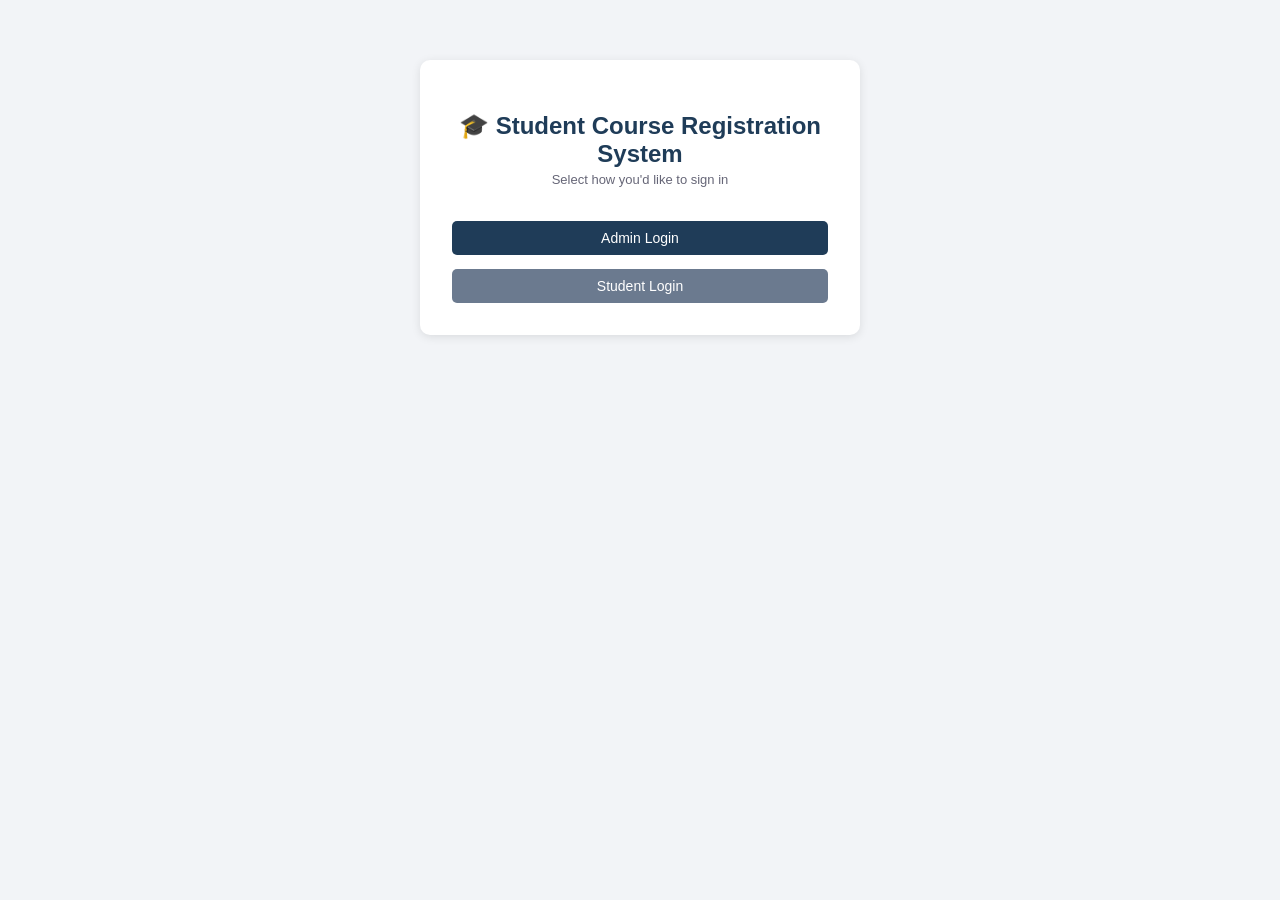
<file: scrs-web/index.html>
<!DOCTYPE html>
<html lang="en">
<head>
<meta charset="UTF-8">
<meta name="viewport" content="width=device-width, initial-scale=1">
<title>Student Course Registration System</title>
<link rel="stylesheet" href="assets/css/style.css">
</head>
<body>
<div class="auth-box" style="max-width:440px;">
    <h2>🎓 Student Course Registration System</h2>
    <p class="sub">Select how you'd like to sign in</p>
    <a class="btn btn-full" href="admin/login.html">Admin Login</a>
    <a class="btn btn-full secondary" href="student/login.html">Student Login</a>
</div>
<script src="assets/js/db.js"></script>
<script>seedIfEmpty();</script>
</body>
</html>
</file>
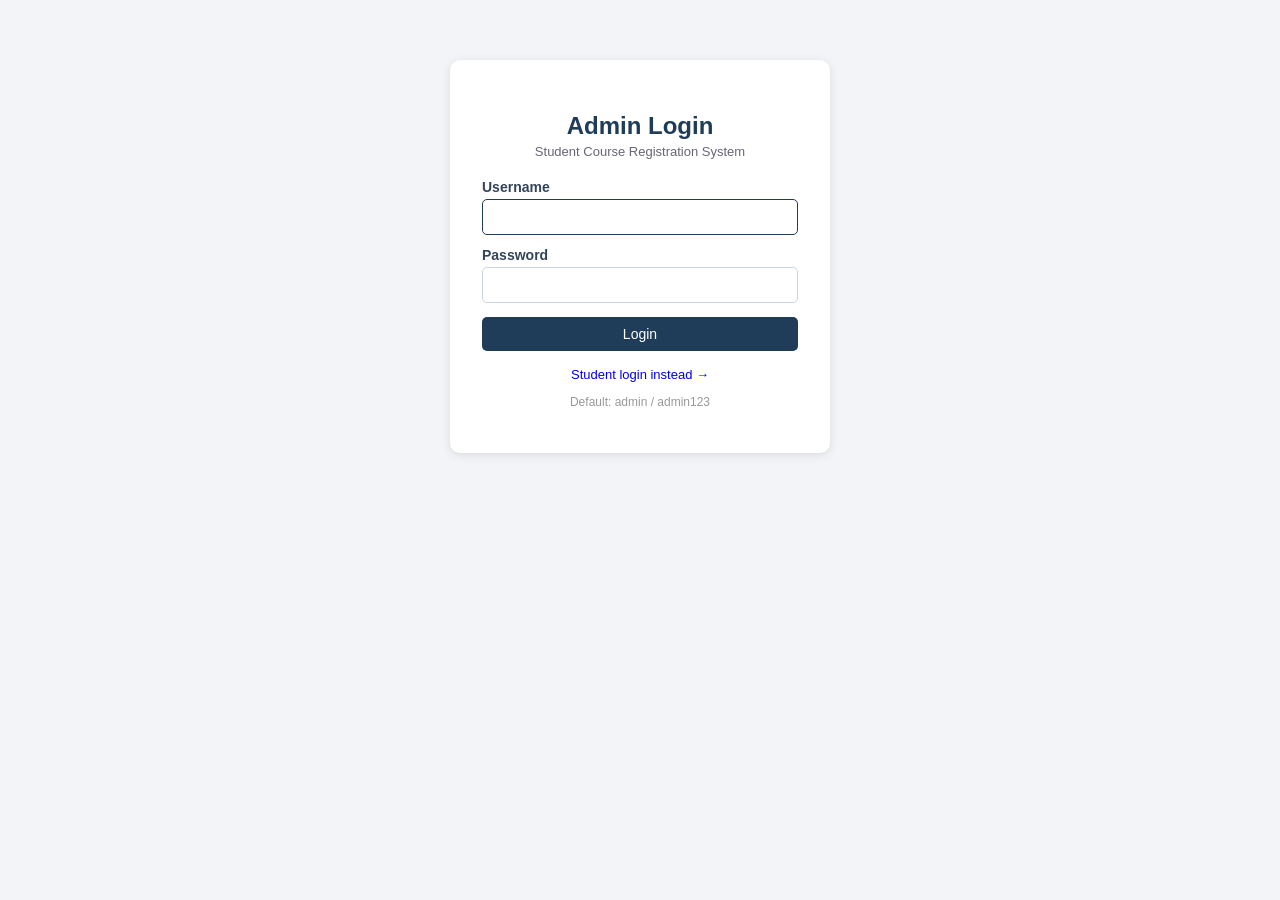
<file: scrs-web/admin/course-form.html>
<!DOCTYPE html>
<html lang="en">
<head>
<meta charset="UTF-8">
<meta name="viewport" content="width=device-width, initial-scale=1">
<title id="page-title">Add Course - Admin | SCRS</title>
<link rel="stylesheet" href="../assets/css/style.css">
</head>
<body>
<div class="navbar">
    <div class="brand">🎓 SCRS &mdash; Admin Panel</div>
    <div class="nav-links">
        <a href="dashboard.html">Dashboard</a>
        <a href="students.html">Students</a>
        <a href="courses.html">Courses</a>
        <a href="registrations.html">Registrations</a>
        <a href="#" id="logout-link">Logout</a>
    </div>
</div>
<div class="container">

<div class="card" style="max-width:480px;">
    <h2 id="form-heading">Add Course</h2>
    <div id="error-box"></div>

    <form id="course-form">
        <label>Course Code</label>
        <input type="text" id="code" required>

        <label>Course Name</label>
        <input type="text" id="name" required>

        <label>Course Credit</label>
        <input type="number" id="credit" min="1" required>

        <label>Course Mode</label>
        <select id="mode" required>
            <option value="A">A</option>
            <option value="B">B</option>
            <option value="C">C</option>
        </select>

        <button type="submit" class="btn" id="submit-btn">Save Course</button>
        <a href="courses.html" class="btn secondary">Cancel</a>
    </form>
</div>

</div>

<script src="../assets/js/db.js"></script>
<script src="../assets/js/auth.js"></script>
<script>
requireAdmin('../');

const params = new URLSearchParams(window.location.search);
const editId = params.get('id') ? Number(params.get('id')) : null;

if (editId) {
    document.getElementById('page-title').textContent = 'Edit Course - Admin | SCRS';
    document.getElementById('form-heading').textContent = 'Edit Course';
    document.getElementById('submit-btn').textContent = 'Update Course';

    const course = Store.findCourseById(editId);
    if (!course) {
        setFlash('error', 'Course not found.');
        window.location.href = 'courses.html';
    } else {
        document.getElementById('code').value = course.code;
        document.getElementById('name').value = course.name;
        document.getElementById('credit').value = course.credit;
        document.getElementById('mode').value = course.mode;
    }
}

document.getElementById('course-form').addEventListener('submit', (e) => {
    e.preventDefault();
    const errors = [];

    const code = document.getElementById('code').value.trim();
    const name = document.getElementById('name').value.trim();
    const credit = Number(document.getElementById('credit').value);
    const mode = document.getElementById('mode').value;

    if (!code) errors.push('Course code is required.');
    if (!name) errors.push('Course name is required.');
    if (!credit || credit <= 0) errors.push('Course credit must be greater than 0.');
    if (!['A', 'B', 'C'].includes(mode)) errors.push('Course mode must be A, B, or C.');

    const data = Store.get();
    const dupe = data.courses.find(c => c.code.toLowerCase() === code.toLowerCase() && c.id !== editId);
    if (dupe) errors.push('This course code already exists.');

    if (errors.length) {
        document.getElementById('error-box').innerHTML =
            errors.map(err => `<div class="alert alert-error">${esc(err)}</div>`).join('');
        return;
    }

    if (editId) {
        const course = data.courses.find(c => c.id === editId);
        course.code = code; course.name = name; course.credit = credit; course.mode = mode;
        Store.save(data);
        setFlash('success', 'Course updated successfully.');
    } else {
        data.courses.push({ id: nextId(data.courses), code, name, credit, mode });
        Store.save(data);
        setFlash('success', 'Course added successfully.');
    }

    window.location.href = 'courses.html';
});

document.getElementById('logout-link').addEventListener('click', (e) => {
    e.preventDefault();
    logout('login.html');
});
</script>
</body>
</html>
</file>
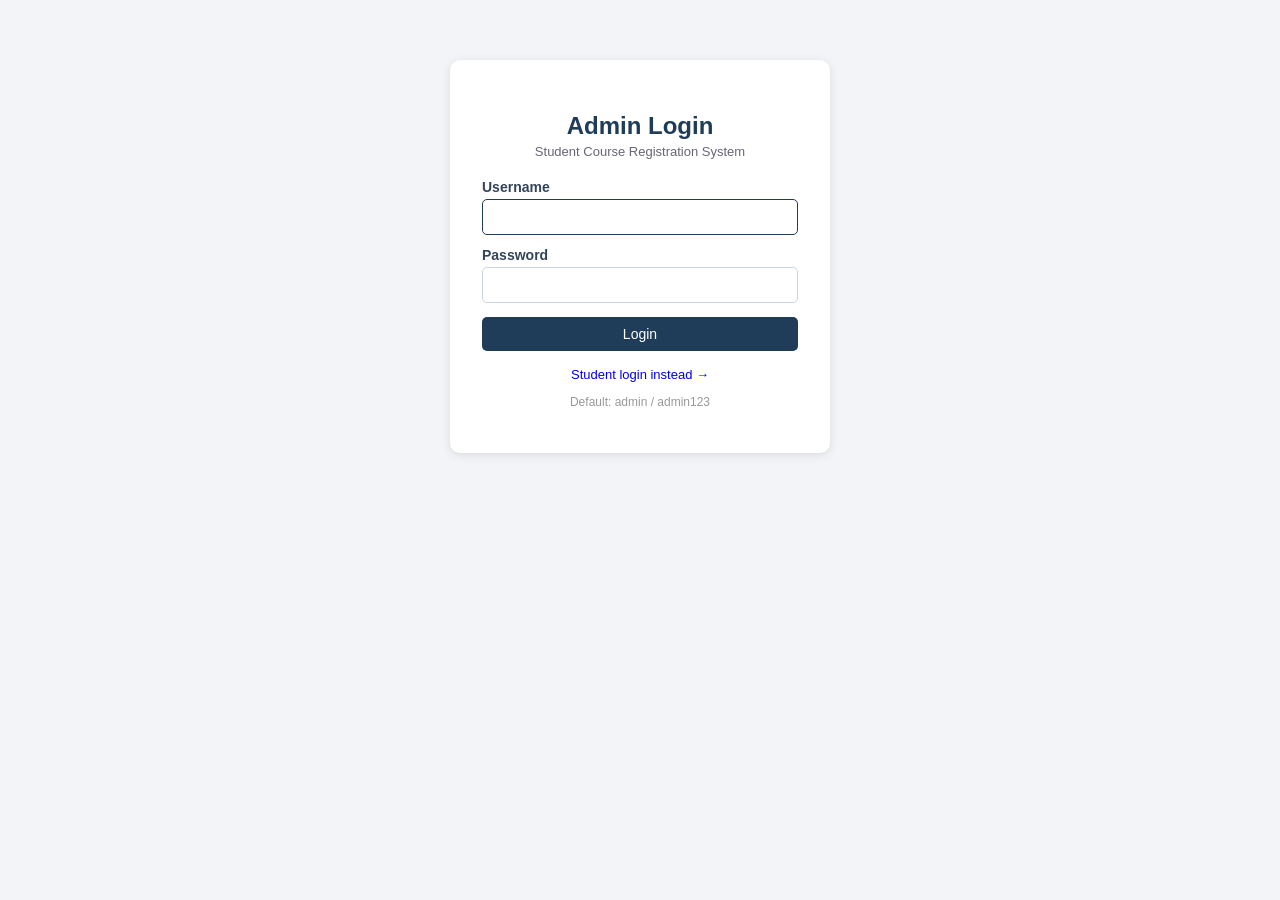
<file: scrs-web/admin/courses.html>
<!DOCTYPE html>
<html lang="en">
<head>
<meta charset="UTF-8">
<meta name="viewport" content="width=device-width, initial-scale=1">
<title>Manage Courses - Admin | SCRS</title>
<link rel="stylesheet" href="../assets/css/style.css">
</head>
<body>
<div class="navbar">
    <div class="brand">🎓 SCRS &mdash; Admin Panel</div>
    <div class="nav-links">
        <a href="dashboard.html">Dashboard</a>
        <a href="students.html">Students</a>
        <a href="courses.html">Courses</a>
        <a href="registrations.html">Registrations</a>
        <a href="#" id="logout-link">Logout</a>
    </div>
</div>
<div class="container" id="flash-container">

<div class="card">
    <h2>Courses (<span id="course-count">0</span>)</h2>
    <a href="course-form.html" class="btn">➕ Add Course</a>

    <table id="courses-table">
        <tr>
            <th>Course Code</th>
            <th>Course Name</th>
            <th>Credit</th>
            <th>Mode</th>
            <th>Actions</th>
        </tr>
    </table>
</div>

</div>

<script src="../assets/js/db.js"></script>
<script src="../assets/js/auth.js"></script>
<script>
requireAdmin('../');
renderFlash('flash-container');

function render() {
    const data = Store.get();
    document.getElementById('course-count').textContent = data.courses.length;
    const table = document.getElementById('courses-table');
    table.querySelectorAll('tr:not(:first-child)').forEach(r => r.remove());

    if (data.courses.length === 0) {
        const tr = document.createElement('tr');
        tr.innerHTML = '<td colspan="5">No courses found. Add your first course.</td>';
        table.appendChild(tr);
        return;
    }

    data.courses.slice().sort((a, b) => a.code.localeCompare(b.code)).forEach(c => {
        const tr = document.createElement('tr');
        tr.innerHTML = `
            <td>${esc(c.code)}</td>
            <td>${esc(c.name)}</td>
            <td>${c.credit}</td>
            <td><span class="badge">Mode ${esc(c.mode)}</span></td>
            <td>
                <a class="btn small secondary" href="course-form.html?id=${c.id}">Edit</a>
                <button class="btn small danger" data-id="${c.id}" data-name="${esc(c.name)}">Delete</button>
            </td>
        `;
        table.appendChild(tr);
    });

    table.querySelectorAll('button.danger').forEach(btn => {
        btn.addEventListener('click', () => {
            if (confirm(`Delete course "${btn.dataset.name}"? It will be removed from any student carts.`)) {
                deleteCourse(Number(btn.dataset.id));
            }
        });
    });
}

function deleteCourse(id) {
    const data = Store.get();
    data.courses = data.courses.filter(c => c.id !== id);
    data.cart = data.cart.filter(c => c.course_id !== id);
    Store.save(data);
    setFlash('success', 'Course deleted.');
    render();
    renderFlash('flash-container');
}

render();

document.getElementById('logout-link').addEventListener('click', (e) => {
    e.preventDefault();
    logout('login.html');
});
</script>
</body>
</html>
</file>
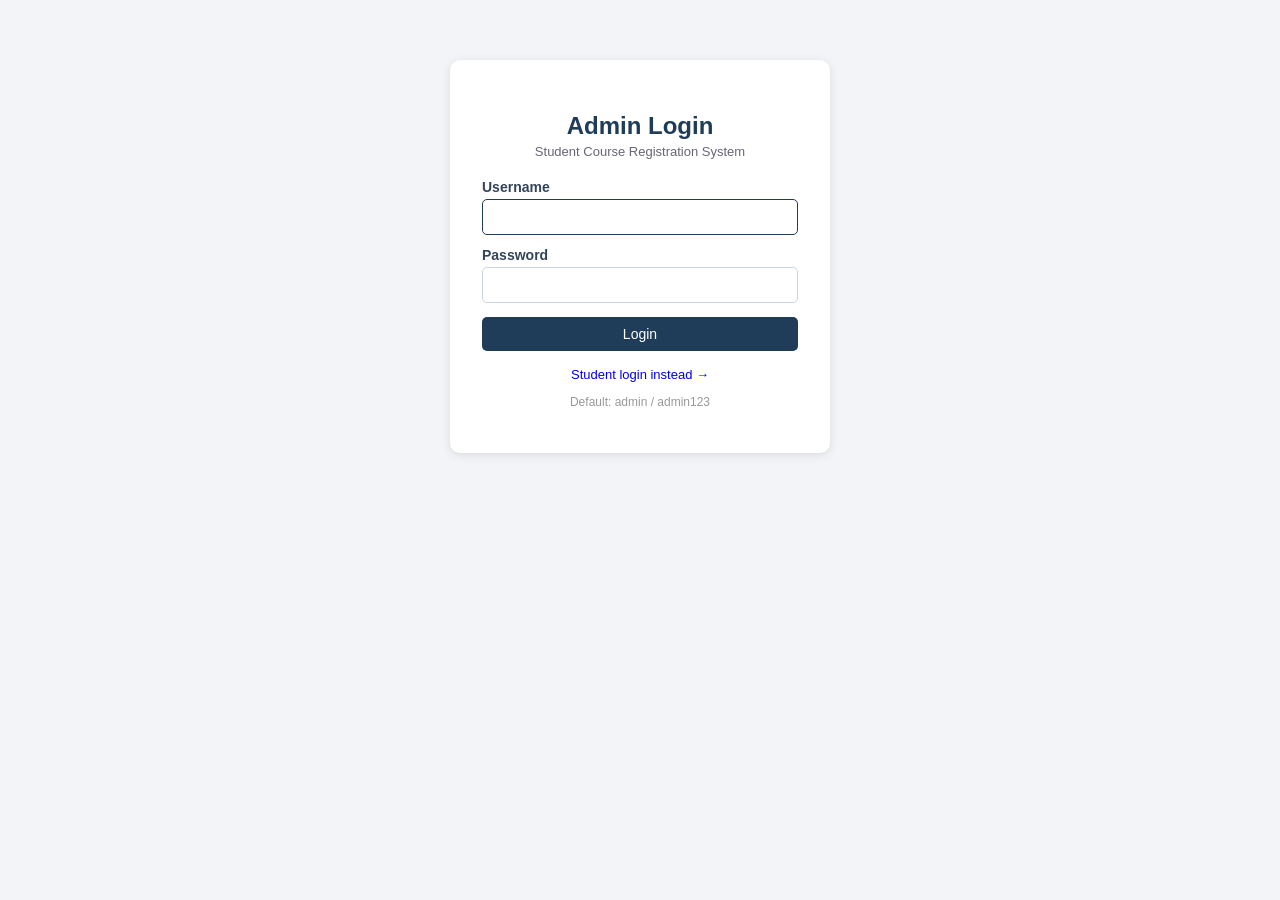
<file: scrs-web/admin/dashboard.html>
<!DOCTYPE html>
<html lang="en">
<head>
<meta charset="UTF-8">
<meta name="viewport" content="width=device-width, initial-scale=1">
<title>Dashboard - Admin | SCRS</title>
<link rel="stylesheet" href="../assets/css/style.css">
</head>
<body>
<div class="navbar">
    <div class="brand">🎓 SCRS &mdash; Admin Panel</div>
    <div class="nav-links">
        <a href="dashboard.html">Dashboard</a>
        <a href="students.html">Students</a>
        <a href="courses.html">Courses</a>
        <a href="registrations.html">Registrations</a>
        <a href="#" id="logout-link">Logout</a>
    </div>
</div>
<div class="container" id="flash-container">

<div class="card">
    <h2 id="welcome-heading">Welcome</h2>
    <p style="color:#667;">Manage students, courses, and view course registrations from here.</p>
</div>

<div class="stats-row">
    <div class="stat-box"><div class="num" id="stat-students">0</div><div class="label">Students</div></div>
    <div class="stat-box"><div class="num" id="stat-courses">0</div><div class="label">Courses</div></div>
    <div class="stat-box"><div class="num" id="stat-registrations">0</div><div class="label">Registrations</div></div>
</div>

<div class="card">
    <h3>Quick Actions</h3>
    <div class="menu-grid">
        <a href="student-form.html">➕ Add Student</a>
        <a href="students.html">👥 Manage Students</a>
        <a href="course-form.html">➕ Add Course</a>
        <a href="courses.html">📚 Manage Courses</a>
        <a href="registrations.html">📋 View Registrations</a>
    </div>
</div>

</div>

<script src="../assets/js/db.js"></script>
<script src="../assets/js/auth.js"></script>
<script>
requireAdmin('../');
renderFlash('flash-container');

const session = getSession();
document.getElementById('welcome-heading').textContent = 'Welcome, ' + session.username;

const data = Store.get();
document.getElementById('stat-students').textContent = data.students.length;
document.getElementById('stat-courses').textContent = data.courses.length;
document.getElementById('stat-registrations').textContent = data.registrations.length;

document.getElementById('logout-link').addEventListener('click', (e) => {
    e.preventDefault();
    logout('login.html');
});
</script>
</body>
</html>
</file>
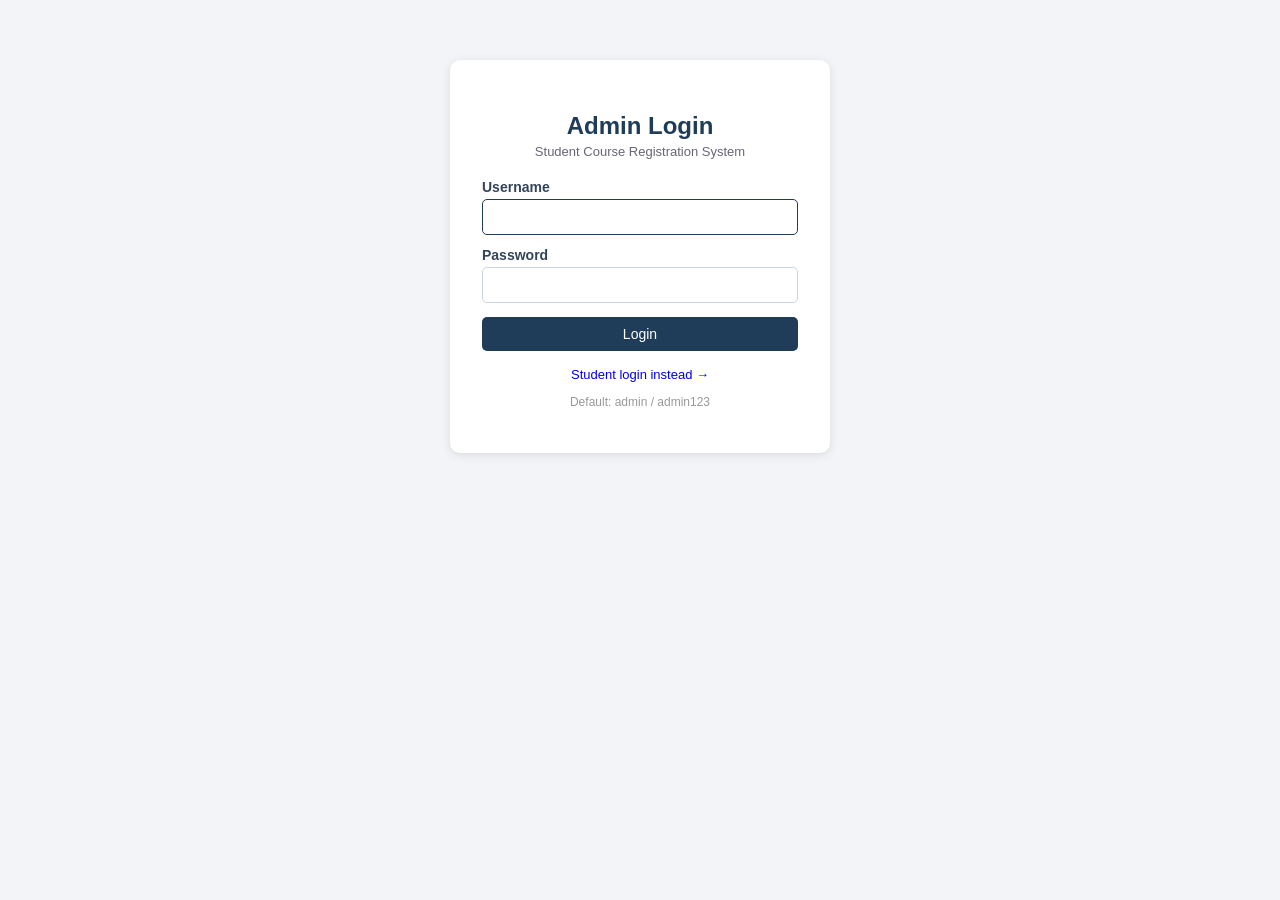
<file: scrs-web/admin/login.html>
<!DOCTYPE html>
<html lang="en">
<head>
<meta charset="UTF-8">
<meta name="viewport" content="width=device-width, initial-scale=1">
<title>Admin Login | SCRS</title>
<link rel="stylesheet" href="../assets/css/style.css">
</head>
<body>
<div class="auth-box">
    <h2>Admin Login</h2>
    <p class="sub">Student Course Registration System</p>
    <div id="error-box"></div>
    <form id="login-form">
        <label>Username</label>
        <input type="text" id="username" required autofocus>
        <label>Password</label>
        <input type="password" id="password" required>
        <button type="submit" class="btn btn-full">Login</button>
    </form>
    <p style="margin-top:16px;font-size:13px;"><a href="../student/login.html">Student login instead &rarr;</a></p>
    <p style="margin-top:10px;font-size:12px;color:#999;">Default: admin / admin123</p>
</div>

<script src="../assets/js/db.js"></script>
<script src="../assets/js/auth.js"></script>
<script>
seedIfEmpty();

// If already logged in as admin, skip straight to dashboard
if (getSession() && getSession().role === 'admin') {
    window.location.href = 'dashboard.html';
}

document.getElementById('login-form').addEventListener('submit', async (e) => {
    e.preventDefault();
    const username = document.getElementById('username').value.trim();
    const password = document.getElementById('password').value;
    const ok = await adminLogin(username, password);
    if (ok) {
        window.location.href = 'dashboard.html';
    } else {
        document.getElementById('error-box').innerHTML =
            '<div class="alert alert-error">Invalid username or password.</div>';
    }
});
</script>
</body>
</html>
</file>
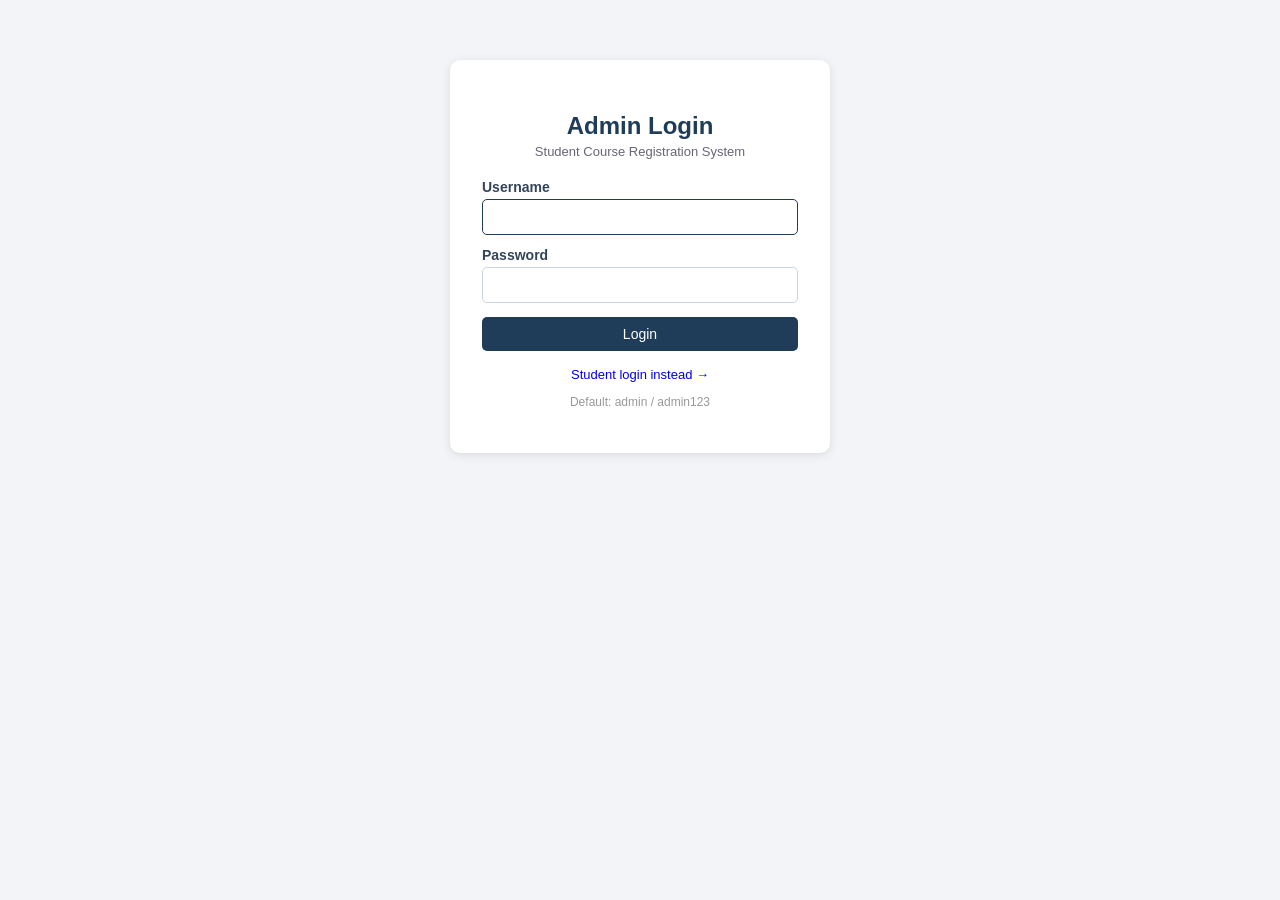
<file: scrs-web/admin/registrations.html>
<!DOCTYPE html>
<html lang="en">
<head>
<meta charset="UTF-8">
<meta name="viewport" content="width=device-width, initial-scale=1">
<title>Registrations - Admin | SCRS</title>
<link rel="stylesheet" href="../assets/css/style.css">
</head>
<body>
<div class="navbar">
    <div class="brand">🎓 SCRS &mdash; Admin Panel</div>
    <div class="nav-links">
        <a href="dashboard.html">Dashboard</a>
        <a href="students.html">Students</a>
        <a href="courses.html">Courses</a>
        <a href="registrations.html">Registrations</a>
        <a href="#" id="logout-link">Logout</a>
    </div>
</div>
<div class="container">
<div class="card">
    <h2>Course Registrations (<span id="reg-count">0</span>)</h2>
    <div id="reg-list"></div>
</div>
</div>

<script src="../assets/js/db.js"></script>
<script src="../assets/js/auth.js"></script>
<script>
requireAdmin('../');

const data = Store.get();
document.getElementById('reg-count').textContent = data.registrations.length;
const list = document.getElementById('reg-list');

if (data.registrations.length === 0) {
    list.innerHTML = '<p style="color:#667;">No students have submitted course registrations yet.</p>';
} else {
    const sorted = data.registrations.slice().sort((a, b) => b.id - a.id);
    list.innerHTML = sorted.map(r => {
        const student = Store.findStudentById(r.student_id);
        if (!student) return '';
        return `
        <div class="card" style="background:#fafcff;">
            <h3>${esc(student.name)} <span class="badge">${esc(student.enrollment_no)}</span></h3>
            <p style="margin:4px 0;color:#556;">
                Faculty No: ${esc(student.faculty_no)} &nbsp;|&nbsp;
                Registration ID: <b>${esc(r.registration_id)}</b> &nbsp;|&nbsp;
                Date: ${new Date(r.date).toLocaleString()} &nbsp;|&nbsp;
                Total Credit: <b>${r.total_credit}</b>
            </p>
            <table>
                <tr><th>Code</th><th>Course Name</th><th>Credit</th><th>Mode</th></tr>
                ${r.courses.map(c => `<tr><td>${esc(c.code)}</td><td>${esc(c.name)}</td><td>${c.credit}</td><td>${esc(c.mode)}</td></tr>`).join('')}
            </table>
        </div>`;
    }).join('');
}

document.getElementById('logout-link').addEventListener('click', (e) => {
    e.preventDefault();
    logout('login.html');
});
</script>
</body>
</html>
</file>
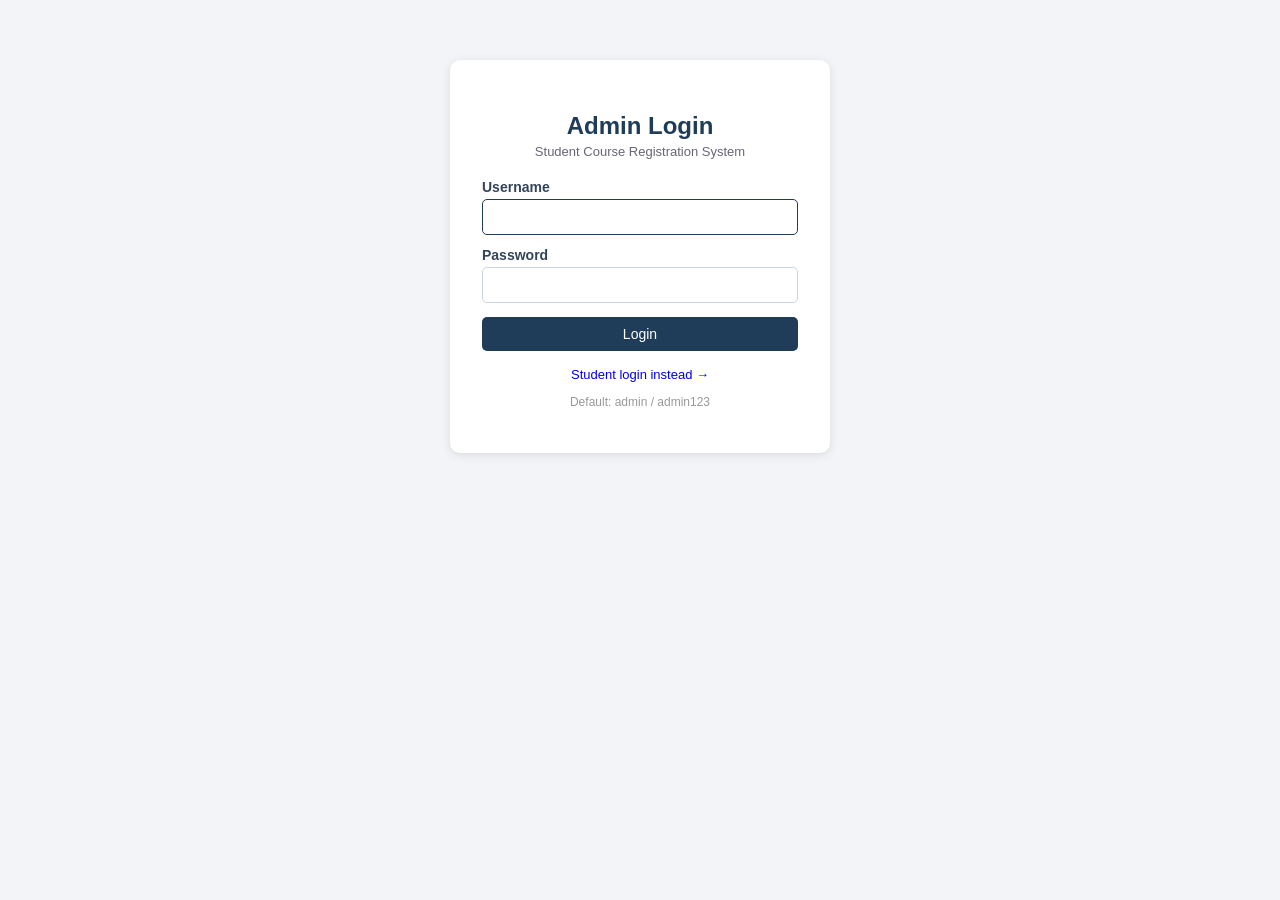
<file: scrs-web/admin/student-form.html>
<!DOCTYPE html>
<html lang="en">
<head>
<meta charset="UTF-8">
<meta name="viewport" content="width=device-width, initial-scale=1">
<title id="page-title">Add Student - Admin | SCRS</title>
<link rel="stylesheet" href="../assets/css/style.css">
</head>
<body>
<div class="navbar">
    <div class="brand">🎓 SCRS &mdash; Admin Panel</div>
    <div class="nav-links">
        <a href="dashboard.html">Dashboard</a>
        <a href="students.html">Students</a>
        <a href="courses.html">Courses</a>
        <a href="registrations.html">Registrations</a>
        <a href="#" id="logout-link">Logout</a>
    </div>
</div>
<div class="container">

<div class="card" style="max-width:560px;">
    <h2 id="form-heading">Add Student</h2>
    <div id="error-box"></div>

    <img id="current-pic" class="profile-pic" style="display:none;margin-bottom:10px;" alt="Profile">

    <form id="student-form">
        <label>Student Name</label>
        <input type="text" id="name" required>

        <label>Enrollment Number (used for student login)</label>
        <input type="text" id="enrollment_no" required>

        <label>Faculty Number</label>
        <input type="text" id="faculty_no" required>

        <label>Email</label>
        <input type="email" id="email" required>

        <label>Mobile Number</label>
        <input type="tel" id="mobile" required>

        <label id="password-label">Password</label>
        <input type="password" id="password">
        <p id="password-hint" style="font-size:12px;color:#889;display:none;">Leave blank to keep the current password.</p>

        <label>Maximum Credit Limit</label>
        <input type="number" id="max_credit" min="1" value="24" required>

        <label>Profile Picture (optional)</label>
        <input type="file" id="profile_pic" accept=".jpg,.jpeg,.png,.gif">

        <button type="submit" class="btn" id="submit-btn">Save Student</button>
        <a href="students.html" class="btn secondary">Cancel</a>
    </form>
</div>

</div>

<script src="../assets/js/db.js"></script>
<script src="../assets/js/auth.js"></script>
<script>
requireAdmin('../');

const params = new URLSearchParams(window.location.search);
const editId = params.get('id') ? Number(params.get('id')) : null;
let existingPic = null;

if (editId) {
    document.getElementById('page-title').textContent = 'Edit Student - Admin | SCRS';
    document.getElementById('form-heading').textContent = 'Edit Student';
    document.getElementById('password-label').textContent = 'Reset Password';
    document.getElementById('password').placeholder = 'New password (optional)';
    document.getElementById('password-hint').style.display = 'block';
    document.getElementById('submit-btn').textContent = 'Update Student';

    const student = Store.findStudentById(editId);
    if (!student) {
        setFlash('error', 'Student not found.');
        window.location.href = 'students.html';
    } else {
        document.getElementById('name').value = student.name;
        document.getElementById('enrollment_no').value = student.enrollment_no;
        document.getElementById('faculty_no').value = student.faculty_no;
        document.getElementById('email').value = student.email;
        document.getElementById('mobile').value = student.mobile;
        document.getElementById('max_credit').value = student.max_credit;
        existingPic = student.profile_pic;
        if (existingPic) {
            const img = document.getElementById('current-pic');
            img.src = existingPic;
            img.style.display = 'inline-block';
        }
    }
}

function readFileAsDataURL(file) {
    return new Promise((resolve, reject) => {
        const reader = new FileReader();
        reader.onload = () => resolve(reader.result);
        reader.onerror = reject;
        reader.readAsDataURL(file);
    });
}

document.getElementById('student-form').addEventListener('submit', async (e) => {
    e.preventDefault();
    const errors = [];

    const name = document.getElementById('name').value.trim();
    const enrollment_no = document.getElementById('enrollment_no').value.trim();
    const faculty_no = document.getElementById('faculty_no').value.trim();
    const email = document.getElementById('email').value.trim();
    const mobile = document.getElementById('mobile').value.trim();
    const password = document.getElementById('password').value;
    const max_credit = Number(document.getElementById('max_credit').value);
    const fileInput = document.getElementById('profile_pic');

    if (!name) errors.push('Student name is required.');
    if (!enrollment_no) errors.push('Enrollment number is required.');
    if (!faculty_no) errors.push('Faculty number is required.');
    if (!/^[^\s@]+@[^\s@]+\.[^\s@]+$/.test(email)) errors.push('A valid email is required.');
    if (!mobile) errors.push('Mobile number is required.');
    if (!editId && password.length < 4) errors.push('Password must be at least 4 characters.');
    if (editId && password.length > 0 && password.length < 4) errors.push('New password must be at least 4 characters.');
    if (!max_credit || max_credit <= 0) errors.push('Maximum credit limit must be greater than 0.');

    const data = Store.get();
    const dupe = data.students.find(s => s.enrollment_no.toLowerCase() === enrollment_no.toLowerCase() && s.id !== editId);
    if (dupe) errors.push('This enrollment number is already used by another student.');

    let profilePic = existingPic;
    if (fileInput.files.length > 0) {
        const file = fileInput.files[0];
        const allowed = ['image/jpeg', 'image/png', 'image/gif'];
        if (!allowed.includes(file.type)) {
            errors.push('Profile picture must be a JPG, PNG, or GIF file.');
        } else if (file.size > 2 * 1024 * 1024) {
            errors.push('Profile picture must be smaller than 2MB.');
        } else {
            profilePic = await readFileAsDataURL(file);
        }
    }

    if (errors.length) {
        document.getElementById('error-box').innerHTML =
            errors.map(err => `<div class="alert alert-error">${esc(err)}</div>`).join('');
        return;
    }

    if (editId) {
        const student = data.students.find(s => s.id === editId);
        student.name = name;
        student.enrollment_no = enrollment_no;
        student.faculty_no = faculty_no;
        student.email = email;
        student.mobile = mobile;
        student.max_credit = max_credit;
        student.profile_pic = profilePic;
        if (password.length > 0) {
            student.passwordHash = await hashPassword(password);
        }
        Store.save(data);
        setFlash('success', 'Student updated successfully.');
    } else {
        const newStudent = {
            id: nextId(data.students),
            name, enrollment_no, faculty_no, email, mobile,
            passwordHash: await hashPassword(password),
            max_credit,
            profile_pic: profilePic,
            created_at: new Date().toISOString()
        };
        data.students.push(newStudent);
        Store.save(data);
        setFlash('success', 'Student added successfully.');
    }

    window.location.href = 'students.html';
});

document.getElementById('logout-link').addEventListener('click', (e) => {
    e.preventDefault();
    logout('login.html');
});
</script>
</body>
</html>
</file>
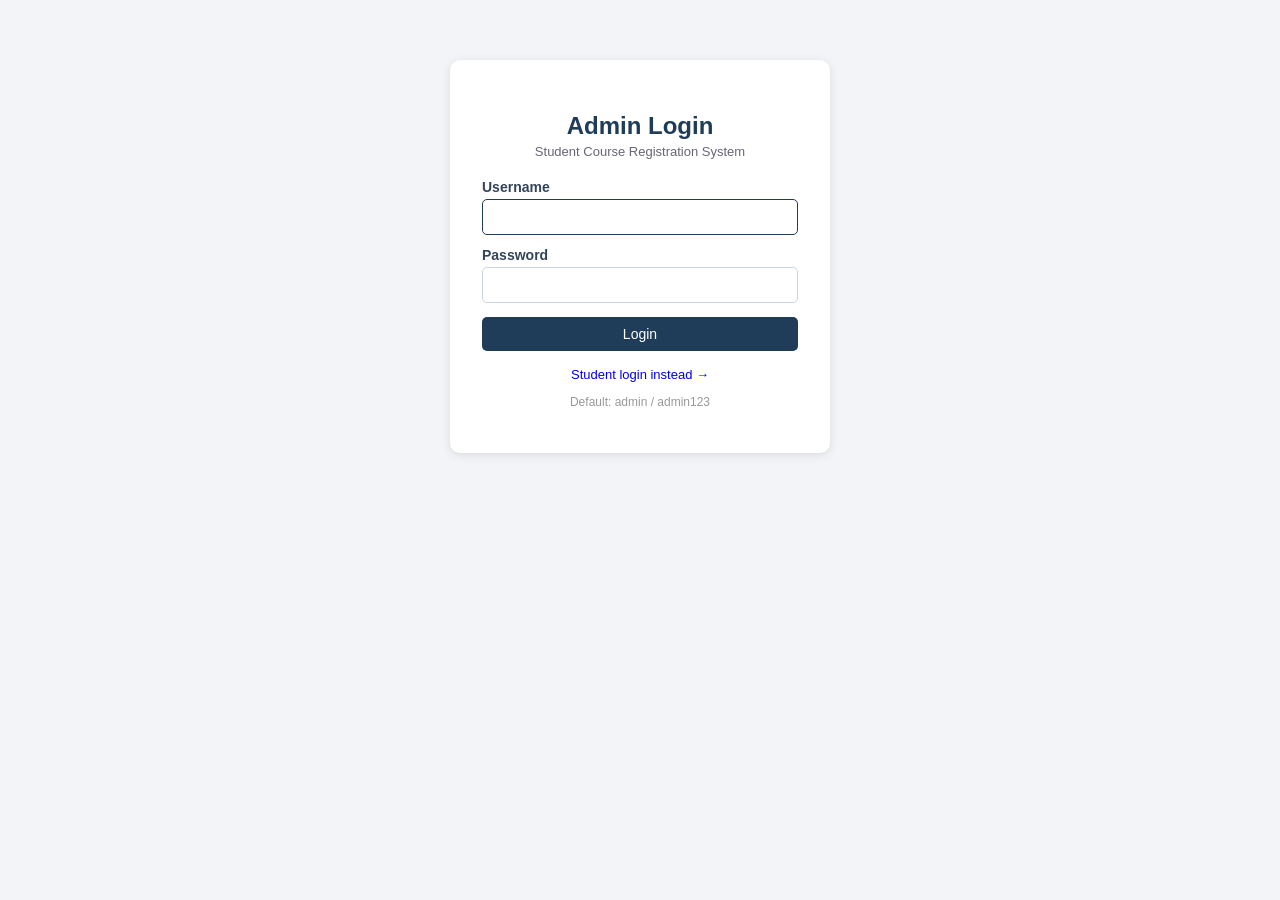
<file: scrs-web/admin/student-view.html>
<!DOCTYPE html>
<html lang="en">
<head>
<meta charset="UTF-8">
<meta name="viewport" content="width=device-width, initial-scale=1">
<title>Student Details - Admin | SCRS</title>
<link rel="stylesheet" href="../assets/css/style.css">
</head>
<body>
<div class="navbar">
    <div class="brand">🎓 SCRS &mdash; Admin Panel</div>
    <div class="nav-links">
        <a href="dashboard.html">Dashboard</a>
        <a href="students.html">Students</a>
        <a href="courses.html">Courses</a>
        <a href="registrations.html">Registrations</a>
        <a href="#" id="logout-link">Logout</a>
    </div>
</div>
<div class="container" id="content"></div>

<script src="../assets/js/db.js"></script>
<script src="../assets/js/auth.js"></script>
<script>
requireAdmin('../');

const params = new URLSearchParams(window.location.search);
const id = Number(params.get('id'));
const student = Store.findStudentById(id);
const content = document.getElementById('content');

if (!student) {
    setFlash('error', 'Student not found.');
    window.location.href = 'students.html';
} else {
    const cart = Store.cartForStudent(student.id);
    const selectedCredit = cart.reduce((sum, c) => sum + c.credit, 0);
    const registration = Store.registrationForStudent(student.id);

    let html = `
    <div class="card">
        ${student.profile_pic ? `<img class="profile-pic" src="${student.profile_pic}" alt="Profile">` : ''}
        <h2>${esc(student.name)} <span class="badge">${esc(student.enrollment_no)}</span></h2>
        <table>
            <tr><th style="width:220px;">Faculty Number</th><td>${esc(student.faculty_no)}</td></tr>
            <tr><th>Email</th><td>${esc(student.email)}</td></tr>
            <tr><th>Mobile</th><td>${esc(student.mobile)}</td></tr>
            <tr><th>Maximum Credit Limit</th><td>${student.max_credit}</td></tr>
            <tr><th>Selected Credit (unsubmitted)</th><td>${selectedCredit}</td></tr>
            <tr><th>Account Created</th><td>${new Date(student.created_at).toLocaleString()}</td></tr>
        </table>
        <a href="student-form.html?id=${student.id}" class="btn">Edit</a>
        <a href="students.html" class="btn secondary">Back to Students</a>
    </div>

    <div class="card">
        <h3>Course Registration</h3>
    `;

    if (registration) {
        html += `
        <p>Registration ID: <b>${esc(registration.registration_id)}</b> &nbsp;|&nbsp;
           Date: ${new Date(registration.date).toLocaleString()} &nbsp;|&nbsp;
           Total Credit: <b>${registration.total_credit}</b></p>
        <table>
            <tr><th>Code</th><th>Course Name</th><th>Credit</th><th>Mode</th></tr>
            ${registration.courses.map(c => `
                <tr><td>${esc(c.code)}</td><td>${esc(c.name)}</td><td>${c.credit}</td><td>${esc(c.mode)}</td></tr>
            `).join('')}
        </table>`;
    } else {
        html += `<p style="color:#667;">This student has not submitted a course registration yet.</p>`;
    }

    html += `</div>`;
    content.innerHTML = html;
}

document.getElementById('logout-link').addEventListener('click', (e) => {
    e.preventDefault();
    logout('login.html');
});
</script>
</body>
</html>
</file>
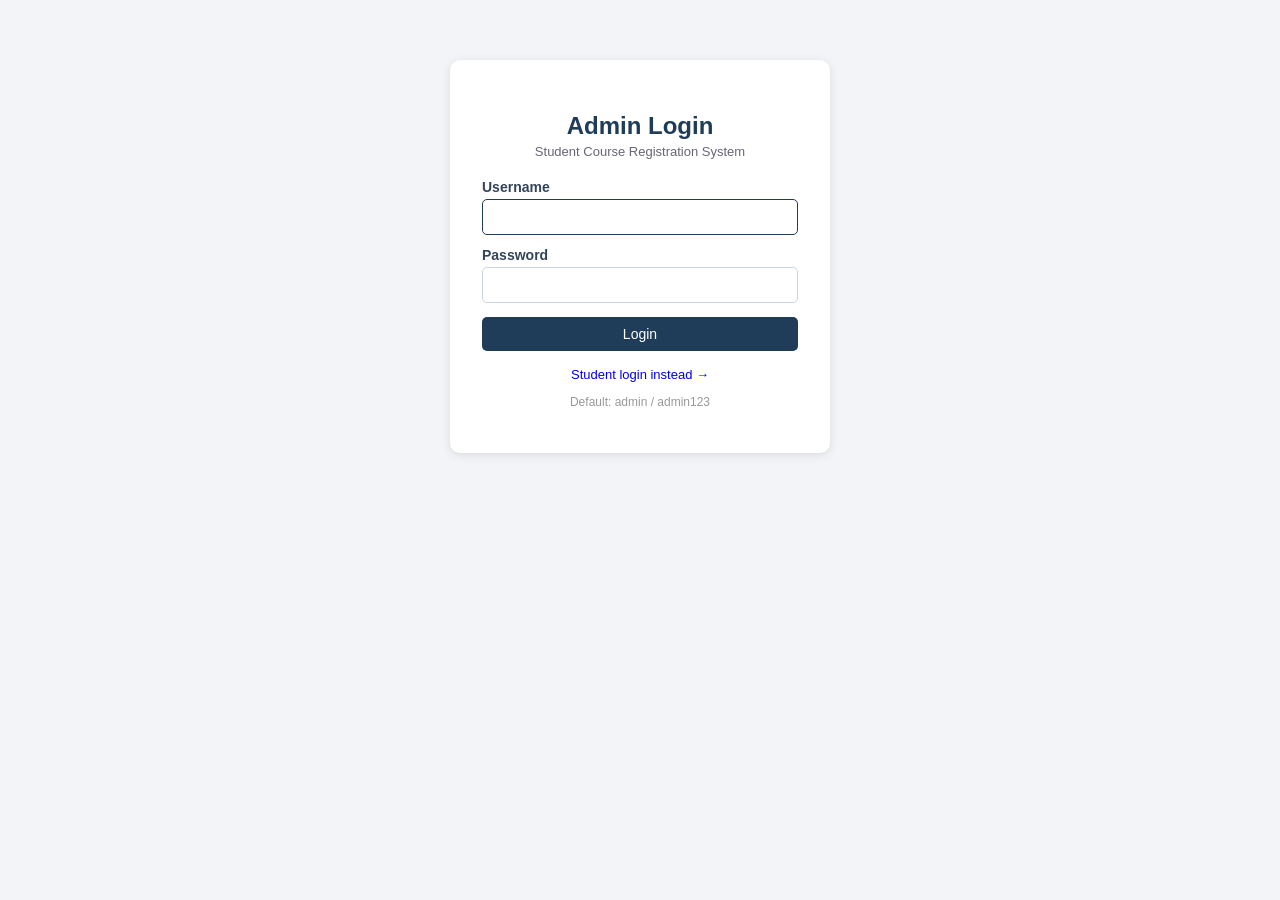
<file: scrs-web/admin/students.html>
<!DOCTYPE html>
<html lang="en">
<head>
<meta charset="UTF-8">
<meta name="viewport" content="width=device-width, initial-scale=1">
<title>Manage Students - Admin | SCRS</title>
<link rel="stylesheet" href="../assets/css/style.css">
</head>
<body>
<div class="navbar">
    <div class="brand">🎓 SCRS &mdash; Admin Panel</div>
    <div class="nav-links">
        <a href="dashboard.html">Dashboard</a>
        <a href="students.html">Students</a>
        <a href="courses.html">Courses</a>
        <a href="registrations.html">Registrations</a>
        <a href="#" id="logout-link">Logout</a>
    </div>
</div>
<div class="container" id="flash-container">

<div class="card">
    <h2>Students (<span id="student-count">0</span>)</h2>
    <a href="student-form.html" class="btn">➕ Add Student</a>

    <table id="students-table">
        <tr>
            <th>Name</th>
            <th>Enrollment No</th>
            <th>Faculty No</th>
            <th>Email</th>
            <th>Mobile</th>
            <th>Max Credit</th>
            <th>Actions</th>
        </tr>
    </table>
</div>

</div>

<script src="../assets/js/db.js"></script>
<script src="../assets/js/auth.js"></script>
<script>
requireAdmin('../');
renderFlash('flash-container');

function render() {
    const data = Store.get();
    document.getElementById('student-count').textContent = data.students.length;
    const table = document.getElementById('students-table');

    // remove existing rows except header
    table.querySelectorAll('tr:not(:first-child)').forEach(r => r.remove());

    if (data.students.length === 0) {
        const tr = document.createElement('tr');
        tr.innerHTML = '<td colspan="7">No students found. Add your first student.</td>';
        table.appendChild(tr);
        return;
    }

    data.students.slice().reverse().forEach(s => {
        const tr = document.createElement('tr');
        tr.innerHTML = `
            <td>${esc(s.name)}</td>
            <td>${esc(s.enrollment_no)}</td>
            <td>${esc(s.faculty_no)}</td>
            <td>${esc(s.email)}</td>
            <td>${esc(s.mobile)}</td>
            <td>${s.max_credit}</td>
            <td>
                <a class="btn small" href="student-view.html?id=${s.id}">View</a>
                <a class="btn small secondary" href="student-form.html?id=${s.id}">Edit</a>
                <button class="btn small danger" data-id="${s.id}" data-name="${esc(s.name)}">Delete</button>
            </td>
        `;
        table.appendChild(tr);
    });

    table.querySelectorAll('button.danger').forEach(btn => {
        btn.addEventListener('click', () => {
            if (confirm(`Delete student "${btn.dataset.name}"? This also removes their registration data. This cannot be undone.`)) {
                deleteStudent(Number(btn.dataset.id));
            }
        });
    });
}

function deleteStudent(id) {
    const data = Store.get();
    data.students = data.students.filter(s => s.id !== id);
    data.cart = data.cart.filter(c => c.student_id !== id);
    data.registrations = data.registrations.filter(r => r.student_id !== id);
    Store.save(data);
    setFlash('success', 'Student deleted.');
    render();
    renderFlash('flash-container');
}

render();

document.getElementById('logout-link').addEventListener('click', (e) => {
    e.preventDefault();
    logout('login.html');
});
</script>
</body>
</html>
</file>
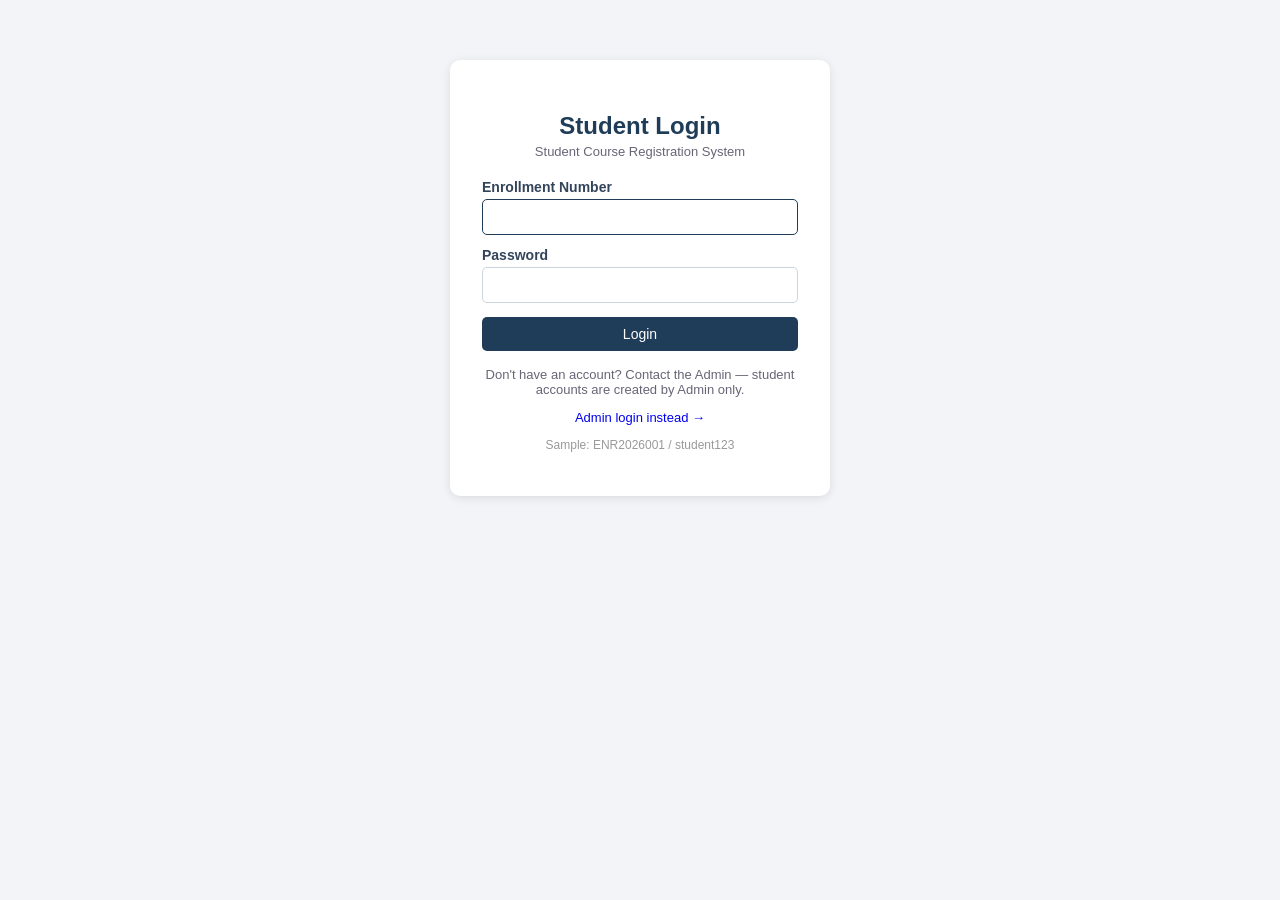
<file: scrs-web/student/dashboard.html>
<!DOCTYPE html>
<html lang="en">
<head>
<meta charset="UTF-8">
<meta name="viewport" content="width=device-width, initial-scale=1">
<title>Dashboard - Student | SCRS</title>
<link rel="stylesheet" href="../assets/css/style.css">
</head>
<body>
<div class="navbar">
    <div class="brand">🎓 SCRS &mdash; Student Portal</div>
    <div class="nav-links">
        <a href="dashboard.html">Dashboard</a>
        <a href="profile.html">My Profile</a>
        <a href="register.html">Course Registration</a>
        <a href="my-registration.html">My Registration</a>
        <a href="#" id="logout-link">Logout</a>
    </div>
</div>
<div class="container" id="flash-container">

<div class="card" id="profile-card"></div>

<div class="stats-row">
    <div class="stat-box"><div class="num" id="stat-max">0</div><div class="label">Maximum Credit</div></div>
    <div class="stat-box"><div class="num" id="stat-selected">0</div><div class="label">Selected Credit</div></div>
    <div class="stat-box"><div class="num" id="stat-remaining">0</div><div class="label">Remaining Credit</div></div>
</div>

<div id="reg-banner"></div>

<div class="card">
    <h3>Quick Menu</h3>
    <div class="menu-grid" id="menu-grid">
        <a href="profile.html">👤 My Profile</a>
        <a href="register.html">📚 Course Registration</a>
        <a href="my-registration.html">📋 My Registration</a>
    </div>
</div>

</div>

<script src="../assets/js/db.js"></script>
<script src="../assets/js/auth.js"></script>
<script>
requireStudent('../');
renderFlash('flash-container');

const session = getSession();
const student = Store.findStudentById(session.id);

document.getElementById('profile-card').innerHTML = `
    ${student.profile_pic ? `<img class="profile-pic" src="${student.profile_pic}" alt="Profile">` : ''}
    <h2>${esc(student.name)}</h2>
    <table>
        <tr><th style="width:220px;">Enrollment Number</th><td>${esc(student.enrollment_no)}</td></tr>
        <tr><th>Faculty Number</th><td>${esc(student.faculty_no)}</td></tr>
        <tr><th>Email</th><td>${esc(student.email)}</td></tr>
        <tr><th>Mobile Number</th><td>${esc(student.mobile)}</td></tr>
    </table>
`;

const cart = Store.cartForStudent(student.id);
const selectedCredit = cart.reduce((sum, c) => sum + c.credit, 0);
const remaining = student.max_credit - selectedCredit;

document.getElementById('stat-max').textContent = student.max_credit;
document.getElementById('stat-selected').textContent = selectedCredit;
document.getElementById('stat-remaining').textContent = remaining;

const registration = Store.registrationForStudent(student.id);
if (registration) {
    document.getElementById('reg-banner').innerHTML = `
        <div class="alert alert-success">
            You have already submitted your course registration (ID: <b>${esc(registration.registration_id)}</b>).
            View it under "My Registration".
        </div>`;
    document.getElementById('menu-grid').innerHTML += `<a href="registration-card.html">🖨️ Download Registration Card</a>`;
}

document.getElementById('logout-link').addEventListener('click', (e) => {
    e.preventDefault();
    logout('login.html');
});
</script>
</body>
</html>
</file>
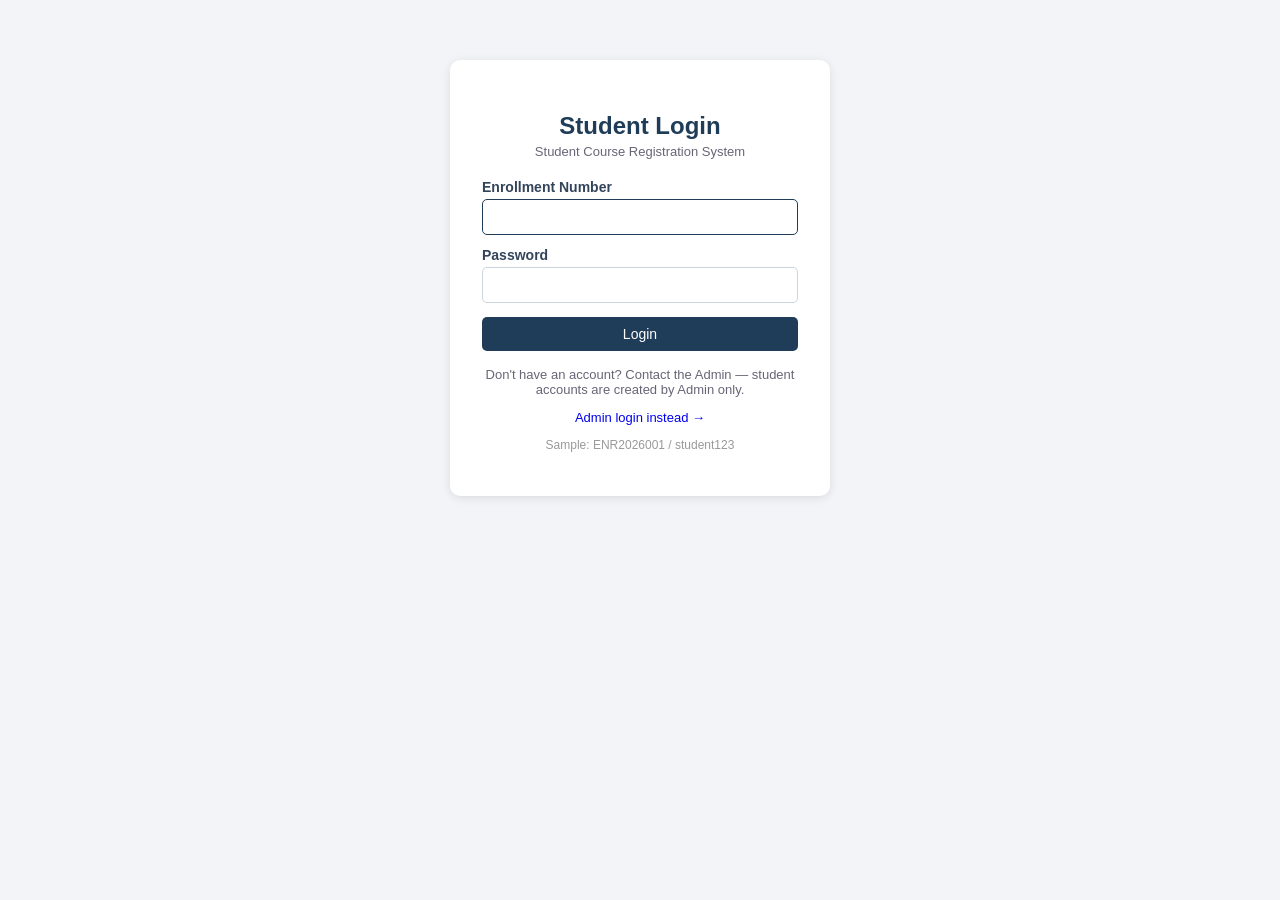
<file: scrs-web/student/login.html>
<!DOCTYPE html>
<html lang="en">
<head>
<meta charset="UTF-8">
<meta name="viewport" content="width=device-width, initial-scale=1">
<title>Student Login | SCRS</title>
<link rel="stylesheet" href="../assets/css/style.css">
</head>
<body>
<div class="auth-box">
    <h2>Student Login</h2>
    <p class="sub">Student Course Registration System</p>
    <div id="error-box"></div>
    <form id="login-form">
        <label>Enrollment Number</label>
        <input type="text" id="enrollment_no" required autofocus>
        <label>Password</label>
        <input type="password" id="password" required>
        <button type="submit" class="btn btn-full">Login</button>
    </form>
    <p style="margin-top:16px;font-size:13px;color:#667;">
        Don't have an account? Contact the Admin — student accounts are created by Admin only.
    </p>
    <p style="font-size:13px;"><a href="../admin/login.html">Admin login instead &rarr;</a></p>
    <p style="margin-top:10px;font-size:12px;color:#999;">Sample: ENR2026001 / student123</p>
</div>

<script src="../assets/js/db.js"></script>
<script src="../assets/js/auth.js"></script>
<script>
seedIfEmpty();

if (getSession() && getSession().role === 'student') {
    window.location.href = 'dashboard.html';
}

document.getElementById('login-form').addEventListener('submit', async (e) => {
    e.preventDefault();
    const enrollment_no = document.getElementById('enrollment_no').value.trim();
    const password = document.getElementById('password').value;
    const ok = await studentLogin(enrollment_no, password);
    if (ok) {
        window.location.href = 'dashboard.html';
    } else {
        document.getElementById('error-box').innerHTML =
            '<div class="alert alert-error">Invalid enrollment number or password.</div>';
    }
});
</script>
</body>
</html>
</file>
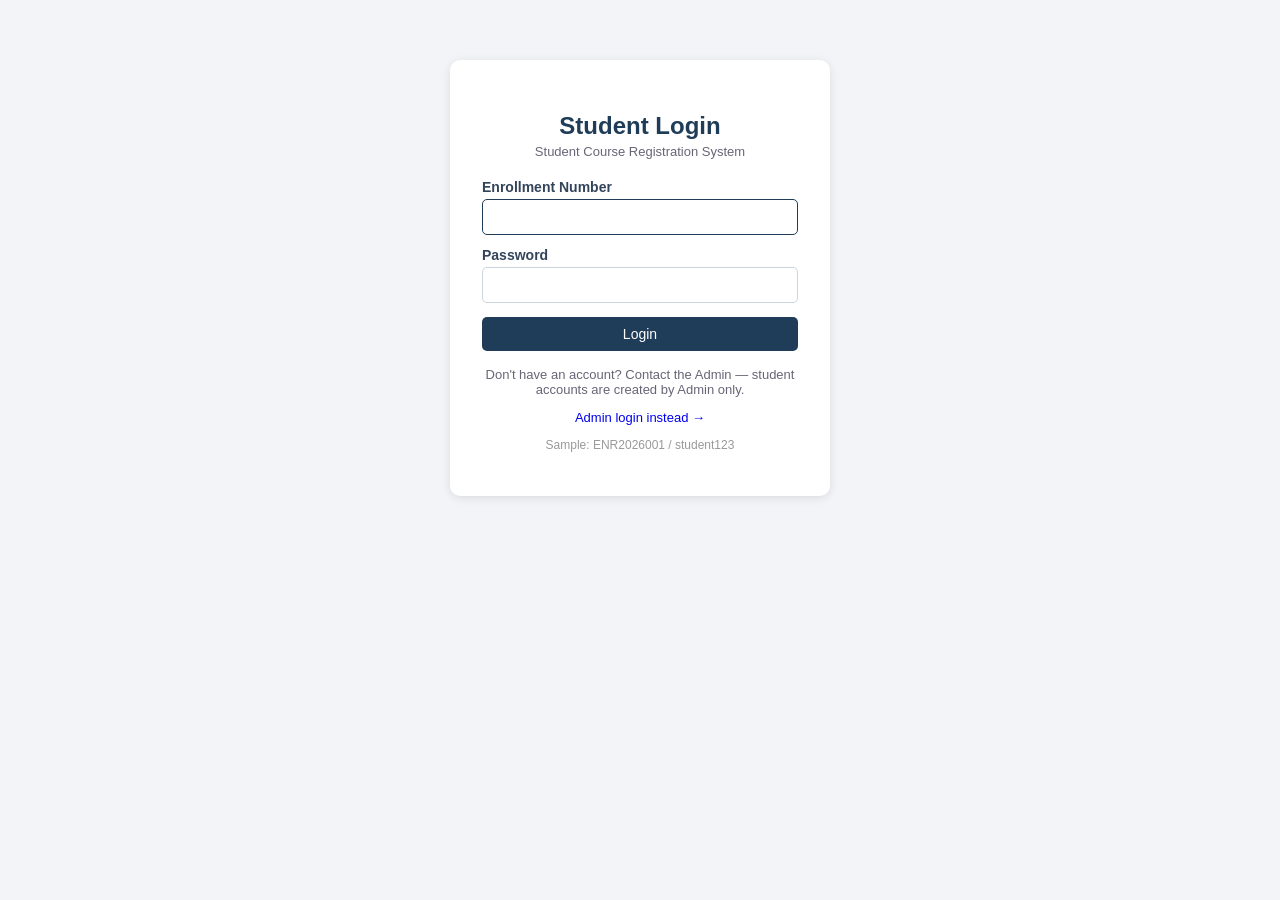
<file: scrs-web/student/my-registration.html>
<!DOCTYPE html>
<html lang="en">
<head>
<meta charset="UTF-8">
<meta name="viewport" content="width=device-width, initial-scale=1">
<title>My Registration - Student | SCRS</title>
<link rel="stylesheet" href="../assets/css/style.css">
</head>
<body>
<div class="navbar">
    <div class="brand">🎓 SCRS &mdash; Student Portal</div>
    <div class="nav-links">
        <a href="dashboard.html">Dashboard</a>
        <a href="profile.html">My Profile</a>
        <a href="register.html">Course Registration</a>
        <a href="my-registration.html">My Registration</a>
        <a href="#" id="logout-link">Logout</a>
    </div>
</div>
<div class="container" id="flash-container">
<div class="card" id="content">
    <h2>My Registration</h2>
</div>
</div>

<script src="../assets/js/db.js"></script>
<script src="../assets/js/auth.js"></script>
<script>
requireStudent('../');
renderFlash('flash-container');

const session = getSession();
const student = Store.findStudentById(session.id);
const registration = Store.registrationForStudent(student.id);
const content = document.getElementById('content');

if (!registration) {
    content.innerHTML += `
        <p style="color:#667;">You haven't submitted a course registration yet.</p>
        <a href="register.html" class="btn">Go to Course Registration</a>
    `;
} else {
    content.innerHTML += `
        <h3>Student Details</h3>
        <table>
            <tr><th style="width:200px;">Student Name</th><td>${esc(student.name)}</td></tr>
            <tr><th>Enrollment Number</th><td>${esc(student.enrollment_no)}</td></tr>
            <tr><th>Faculty Number</th><td>${esc(student.faculty_no)}</td></tr>
            <tr><th>Email</th><td>${esc(student.email)}</td></tr>
            <tr><th>Mobile Number</th><td>${esc(student.mobile)}</td></tr>
        </table>

        <h3>Selected Courses</h3>
        <table>
            <tr><th>Code</th><th>Course Name</th><th>Credit</th><th>Mode</th></tr>
            ${registration.courses.map(c => `<tr><td>${esc(c.code)}</td><td>${esc(c.name)}</td><td>${c.credit}</td><td>${esc(c.mode)}</td></tr>`).join('')}
        </table>

        <h3>Credit Details</h3>
        <table>
            <tr><th style="width:200px;">Maximum Credit</th><td>${student.max_credit}</td></tr>
            <tr><th>Total Selected Credit</th><td>${registration.total_credit}</td></tr>
            <tr><th>Remaining Credit</th><td>${registration.remaining_credit}</td></tr>
        </table>

        <p style="margin-top:16px;">
            Registration ID: <b>${esc(registration.registration_id)}</b><br>
            Registration Date: ${new Date(registration.date).toLocaleString()}
        </p>

        <a href="registration-card.html" class="btn" target="_blank">🖨️ Download Course Registration Card (PDF)</a>
    `;
}

document.getElementById('logout-link').addEventListener('click', (e) => {
    e.preventDefault();
    logout('login.html');
});
</script>
</body>
</html>
</file>
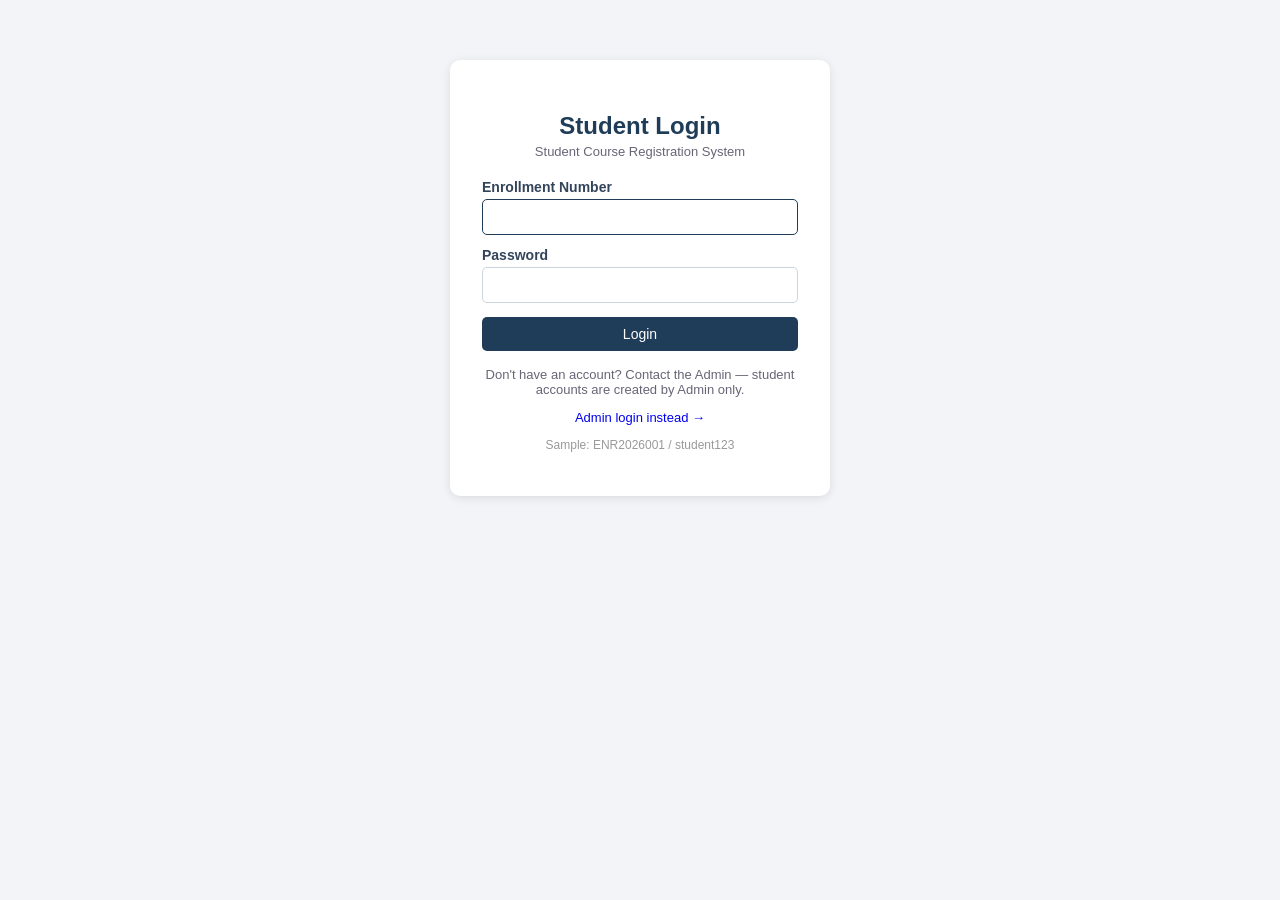
<file: scrs-web/student/profile.html>
<!DOCTYPE html>
<html lang="en">
<head>
<meta charset="UTF-8">
<meta name="viewport" content="width=device-width, initial-scale=1">
<title>My Profile - Student | SCRS</title>
<link rel="stylesheet" href="../assets/css/style.css">
</head>
<body>
<div class="navbar">
    <div class="brand">🎓 SCRS &mdash; Student Portal</div>
    <div class="nav-links">
        <a href="dashboard.html">Dashboard</a>
        <a href="profile.html">My Profile</a>
        <a href="register.html">Course Registration</a>
        <a href="my-registration.html">My Registration</a>
        <a href="#" id="logout-link">Logout</a>
    </div>
</div>
<div class="container">

<div class="card" style="max-width:520px;">
    <h2>My Profile</h2>
    <div id="message-box"></div>

    <img id="current-pic" class="profile-pic" style="display:none;" alt="Profile">

    <table id="readonly-table"></table>

    <form id="profile-form" style="margin-top:16px;">
        <label>Email</label>
        <input type="email" id="email" required>

        <label>Mobile Number</label>
        <input type="tel" id="mobile" required>

        <label>Update Profile Picture</label>
        <input type="file" id="profile_pic" accept=".jpg,.jpeg,.png,.gif">

        <button type="submit" class="btn">Save Changes</button>
    </form>
</div>

</div>

<script src="../assets/js/db.js"></script>
<script src="../assets/js/auth.js"></script>
<script>
requireStudent('../');

const session = getSession();
let student = Store.findStudentById(session.id);

function renderStudent() {
    document.getElementById('readonly-table').innerHTML = `
        <tr><th style="width:180px;">Student Name</th><td>${esc(student.name)} <span style="color:#999;font-size:12px;">(not editable)</span></td></tr>
        <tr><th>Enrollment Number</th><td>${esc(student.enrollment_no)} <span style="color:#999;font-size:12px;">(not editable)</span></td></tr>
        <tr><th>Faculty Number</th><td>${esc(student.faculty_no)} <span style="color:#999;font-size:12px;">(not editable)</span></td></tr>
        <tr><th>Maximum Credit Limit</th><td>${student.max_credit} <span style="color:#999;font-size:12px;">(not editable)</span></td></tr>
    `;
    document.getElementById('email').value = student.email;
    document.getElementById('mobile').value = student.mobile;
    const img = document.getElementById('current-pic');
    if (student.profile_pic) {
        img.src = student.profile_pic;
        img.style.display = 'inline-block';
    } else {
        img.style.display = 'none';
    }
}
renderStudent();

function readFileAsDataURL(file) {
    return new Promise((resolve, reject) => {
        const reader = new FileReader();
        reader.onload = () => resolve(reader.result);
        reader.onerror = reject;
        reader.readAsDataURL(file);
    });
}

document.getElementById('profile-form').addEventListener('submit', async (e) => {
    e.preventDefault();
    const errors = [];

    const email = document.getElementById('email').value.trim();
    const mobile = document.getElementById('mobile').value.trim();
    const fileInput = document.getElementById('profile_pic');

    if (!/^[^\s@]+@[^\s@]+\.[^\s@]+$/.test(email)) errors.push('A valid email is required.');
    if (!mobile) errors.push('Mobile number is required.');

    let profilePic = student.profile_pic;
    if (fileInput.files.length > 0) {
        const file = fileInput.files[0];
        const allowed = ['image/jpeg', 'image/png', 'image/gif'];
        if (!allowed.includes(file.type)) {
            errors.push('Profile picture must be a JPG, PNG, or GIF file.');
        } else if (file.size > 2 * 1024 * 1024) {
            errors.push('Profile picture must be smaller than 2MB.');
        } else {
            profilePic = await readFileAsDataURL(file);
        }
    }

    if (errors.length) {
        document.getElementById('message-box').innerHTML =
            errors.map(err => `<div class="alert alert-error">${esc(err)}</div>`).join('');
        return;
    }

    const data = Store.get();
    const s = data.students.find(x => x.id === student.id);
    s.email = email;
    s.mobile = mobile;
    s.profile_pic = profilePic;
    Store.save(data);
    student = s;

    document.getElementById('message-box').innerHTML =
        '<div class="alert alert-success">Profile updated successfully.</div>';
    fileInput.value = '';
    renderStudent();
});

document.getElementById('logout-link').addEventListener('click', (e) => {
    e.preventDefault();
    logout('login.html');
});
</script>
</body>
</html>
</file>
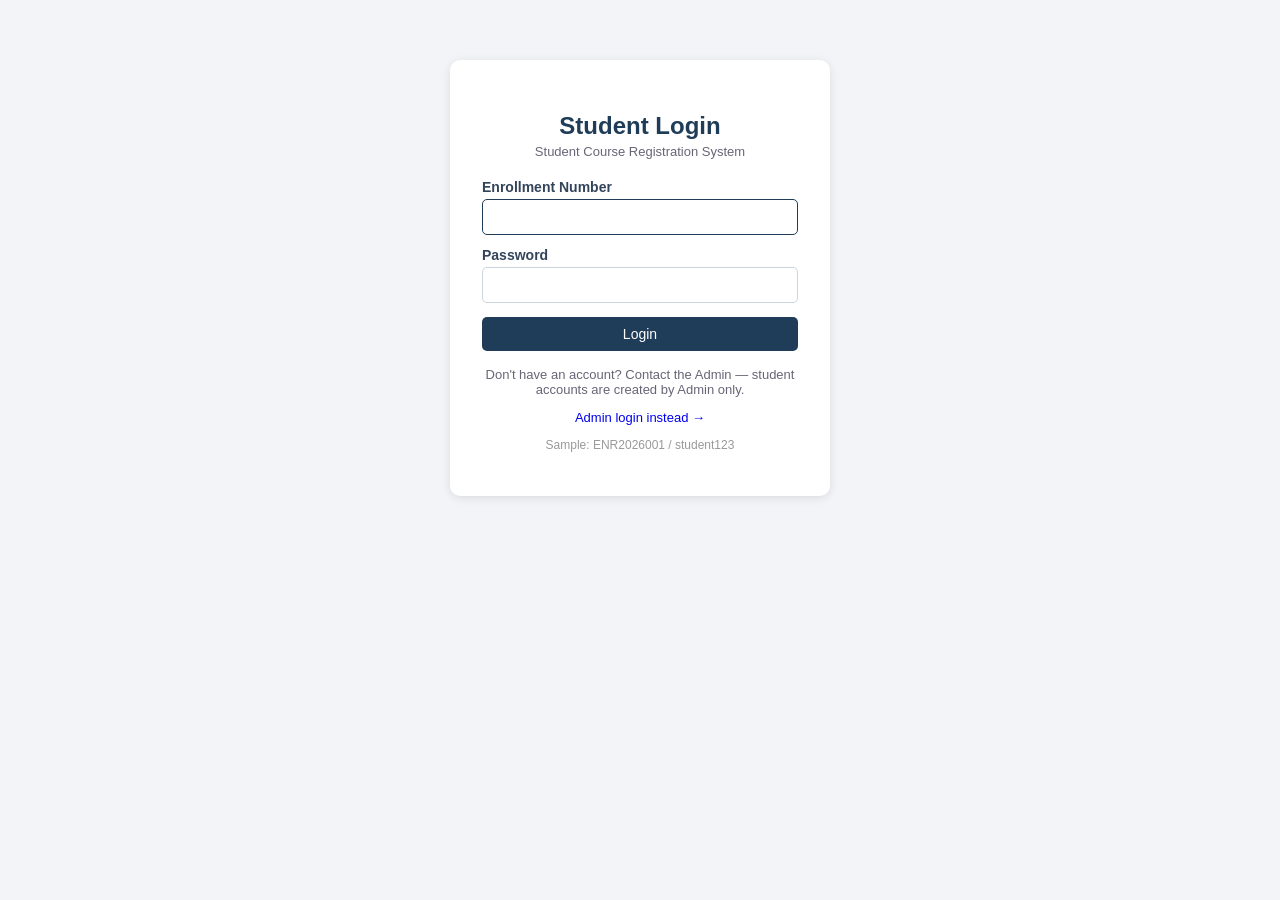
<file: scrs-web/student/register.html>
<!DOCTYPE html>
<html lang="en">
<head>
<meta charset="UTF-8">
<meta name="viewport" content="width=device-width, initial-scale=1">
<title>Course Registration - Student | SCRS</title>
<link rel="stylesheet" href="../assets/css/style.css">
</head>
<body>
<div class="navbar">
    <div class="brand">🎓 SCRS &mdash; Student Portal</div>
    <div class="nav-links">
        <a href="dashboard.html">Dashboard</a>
        <a href="profile.html">My Profile</a>
        <a href="register.html">Course Registration</a>
        <a href="my-registration.html">My Registration</a>
        <a href="#" id="logout-link">Logout</a>
    </div>
</div>
<div class="container" id="page-container">

<div class="card">
    <h2>Course Registration</h2>
    <div id="message-box"></div>

    <div class="stats-row">
        <div class="stat-box"><div class="num" id="stat-max">0</div><div class="label">Maximum Credit</div></div>
        <div class="stat-box"><div class="num" id="stat-selected">0</div><div class="label">Selected Credit</div></div>
        <div class="stat-box"><div class="num" id="stat-remaining">0</div><div class="label">Remaining Credit</div></div>
    </div>

    <table id="courses-table">
        <tr><th>Code</th><th>Course Name</th><th>Credit</th><th>Mode</th><th>Action</th></tr>
    </table>
</div>

<div class="card" id="submit-card">
    <h3>Ready to submit?</h3>
    <p style="color:#667;">Once submitted, you will not be able to change your course selection. Please review carefully.</p>
    <button class="btn" id="submit-btn">Submit Registration</button>
</div>

</div>

<script src="../assets/js/db.js"></script>
<script src="../assets/js/auth.js"></script>
<script>
requireStudent('../');

const session = getSession();
const student = Store.findStudentById(session.id);

// If already registered, redirect to My Registration
if (Store.registrationForStudent(student.id)) {
    setFlash('error', 'You have already submitted your course registration. Contact Admin if you need changes.');
    window.location.href = 'my-registration.html';
}

function showMessage(type, text) {
    document.getElementById('message-box').innerHTML = `<div class="alert alert-${type}">${esc(text)}</div>`;
}

function render() {
    const data = Store.get();
    const cartRows = data.cart.filter(c => c.student_id === student.id);
    const selectedIds = cartRows.map(c => c.course_id);
    const selectedCredit = data.courses
        .filter(c => selectedIds.includes(c.id))
        .reduce((sum, c) => sum + c.credit, 0);
    const remaining = student.max_credit - selectedCredit;

    document.getElementById('stat-max').textContent = student.max_credit;
    document.getElementById('stat-selected').textContent = selectedCredit;
    document.getElementById('stat-remaining').textContent = remaining;

    const table = document.getElementById('courses-table');
    table.querySelectorAll('tr:not(:first-child)').forEach(r => r.remove());

    data.courses.forEach(c => {
        const isSelected = selectedIds.includes(c.id);
        const tr = document.createElement('tr');
        tr.innerHTML = `
            <td>${esc(c.code)}</td>
            <td>${esc(c.name)}</td>
            <td>${c.credit}</td>
            <td><span class="badge">Mode ${esc(c.mode)}</span></td>
            <td>
                <button class="btn small ${isSelected ? 'danger' : ''}" data-id="${c.id}" data-selected="${isSelected}">
                    ${isSelected ? 'Deselect' : 'Select'}
                </button>
            </td>
        `;
        table.appendChild(tr);
    });

    table.querySelectorAll('button[data-id]').forEach(btn => {
        btn.addEventListener('click', () => toggleCourse(Number(btn.dataset.id), btn.dataset.selected === 'true'));
    });

    document.getElementById('submit-btn').disabled = selectedIds.length === 0;
}

function toggleCourse(courseId, isSelected) {
    const data = Store.get();

    if (isSelected) {
        data.cart = data.cart.filter(c => !(c.student_id === student.id && c.course_id === courseId));
        Store.save(data);
        showMessage('info', 'Course removed from your selection.');
        render();
        return;
    }

    const currentCredit = data.cart
        .filter(c => c.student_id === student.id)
        .reduce((sum, c) => sum + Store.findCourseById(c.course_id).credit, 0);
    const course = data.courses.find(c => c.id === courseId);

    if (currentCredit + course.credit > student.max_credit) {
        showMessage('error', 'Credit limit exceeded. You cannot select this course.');
        return;
    }

    data.cart.push({ student_id: student.id, course_id: courseId });
    Store.save(data);
    showMessage('success', 'Course selected.');
    render();
}

document.getElementById('submit-btn').addEventListener('click', () => {
    const data = Store.get();
    const cartRows = data.cart.filter(c => c.student_id === student.id);
    const cartCourses = cartRows.map(c => Store.findCourseById(c.course_id));
    const totalCredit = cartCourses.reduce((sum, c) => sum + c.credit, 0);

    if (cartCourses.length === 0) {
        showMessage('error', 'Please select at least one course before submitting.');
        return;
    }
    if (totalCredit > student.max_credit) {
        showMessage('error', 'Credit limit exceeded. You cannot submit this registration.');
        return;
    }
    if (!confirm('Submit your course registration? This cannot be changed afterward.')) return;

    const registration = {
        id: nextId(data.registrations),
        registration_id: makeRegistrationId(student.id),
        student_id: student.id,
        total_credit: totalCredit,
        remaining_credit: student.max_credit - totalCredit,
        date: new Date().toISOString(),
        courses: cartCourses.map(c => ({ code: c.code, name: c.name, credit: c.credit, mode: c.mode }))
    };

    data.registrations.push(registration);
    data.cart = data.cart.filter(c => c.student_id !== student.id);
    Store.save(data);

    setFlash('success', `Registration submitted successfully! Your Registration ID is ${registration.registration_id}.`);
    window.location.href = 'my-registration.html';
});

render();

document.getElementById('logout-link').addEventListener('click', (e) => {
    e.preventDefault();
    logout('login.html');
});
</script>
</body>
</html>
</file>
<file: scrs-web/assets/css/style.css>
* { box-sizing: border-box; }
body {
    font-family: 'Segoe UI', Arial, sans-serif;
    background: #f2f4f7;
    margin: 0;
    color: #22303f;
}
a { text-decoration: none; }

/* ---------- Top navbar ---------- */
.navbar {
    background: #1f3c58;
    color: #fff;
    padding: 14px 24px;
    display: flex;
    justify-content: space-between;
    align-items: center;
    flex-wrap: wrap;
}
.navbar .brand { font-size: 18px; font-weight: 600; color: #fff; }
.navbar .nav-links a {
    color: #dce6f0;
    margin-left: 18px;
    font-size: 14px;
}
.navbar .nav-links a:hover { color: #fff; text-decoration: underline; }

/* ---------- Layout containers ---------- */
.container { max-width: 1100px; margin: 24px auto; padding: 0 16px; }
.card {
    background: #fff;
    border-radius: 8px;
    padding: 20px 24px;
    box-shadow: 0 1px 4px rgba(0,0,0,0.08);
    margin-bottom: 20px;
}
.card h2, .card h3 { margin-top: 0; color: #1f3c58; }

/* ---------- Auth pages ---------- */
.auth-box {
    max-width: 380px;
    margin: 60px auto;
    background: #fff;
    padding: 32px;
    border-radius: 10px;
    box-shadow: 0 2px 10px rgba(0,0,0,0.1);
    text-align: center;
}
.auth-box h2 { color: #1f3c58; margin-bottom: 4px; }
.auth-box p.sub { color: #667; margin-top: 0; margin-bottom: 20px; font-size: 13px; }

/* ---------- Forms ---------- */
label { display: block; margin: 12px 0 4px; font-size: 14px; font-weight: 600; color: #33445a; text-align: left; }
input[type=text], input[type=password], input[type=email], input[type=number],
input[type=tel], input[type=file], select {
    width: 100%;
    padding: 9px 10px;
    border: 1px solid #cbd5e0;
    border-radius: 5px;
    font-size: 14px;
}
input:focus, select:focus { outline: none; border-color: #1f3c58; }

/* ---------- Buttons ---------- */
.btn {
    display: inline-block;
    background: #1f3c58;
    color: #fff;
    border: none;
    padding: 9px 18px;
    border-radius: 5px;
    font-size: 14px;
    cursor: pointer;
    margin-top: 14px;
    margin-right: 8px;
}
.btn:hover { background: #163049; }
.btn.secondary { background: #6b7a8f; }
.btn.danger { background: #c0392b; }
.btn.small { padding: 5px 10px; font-size: 12px; margin-top: 0; }
.btn-full { width: 100%; }

/* ---------- Alerts ---------- */
.alert { padding: 10px 14px; border-radius: 5px; margin-bottom: 16px; font-size: 14px; }
.alert-success { background: #e3f7e9; color: #1e7e34; border: 1px solid #b6ecc7; }
.alert-error { background: #fdecea; color: #b02a1e; border: 1px solid #f7c6c1; }
.alert-info { background: #e8f1fb; color: #1f5c8b; border: 1px solid #bfdbf4; }

/* ---------- Tables ---------- */
table { width: 100%; border-collapse: collapse; margin-top: 10px; font-size: 14px; }
th, td { padding: 10px 12px; border-bottom: 1px solid #e5e9ef; text-align: left; }
th { background: #f7f9fc; color: #33445a; }
tr:hover td { background: #fafcff; }

/* ---------- Dashboard summary boxes ---------- */
.stats-row { display: flex; gap: 16px; flex-wrap: wrap; margin-bottom: 20px; }
.stat-box {
    background: #fff;
    border-radius: 8px;
    padding: 16px 20px;
    flex: 1;
    min-width: 150px;
    box-shadow: 0 1px 4px rgba(0,0,0,0.08);
    text-align: center;
}
.stat-box .num { font-size: 24px; font-weight: 700; color: #1f3c58; }
.stat-box .label { font-size: 12px; color: #667; text-transform: uppercase; }

/* ---------- Profile picture ---------- */
.profile-pic {
    width: 90px; height: 90px; border-radius: 50%;
    object-fit: cover; border: 2px solid #1f3c58;
}

/* ---------- Menu grid (dashboard options) ---------- */
.menu-grid { display: grid; grid-template-columns: repeat(auto-fit, minmax(180px,1fr)); gap: 14px; }
.menu-grid a {
    background: #fff; padding: 20px; border-radius: 8px; text-align: center;
    box-shadow: 0 1px 4px rgba(0,0,0,0.08); color: #1f3c58; font-weight: 600;
}
.menu-grid a:hover { background: #1f3c58; color: #fff; }

/* ---------- Badge ---------- */
.badge { display: inline-block; padding: 2px 8px; border-radius: 12px; font-size: 12px; background: #e8f1fb; color: #1f5c8b; }

/* ---------- Print card ---------- */
.card-print {
    background: #fff; max-width: 760px; margin: 20px auto; padding: 30px; border: 1px solid #ccc;
}
.card-print h2 { text-align: center; color: #1f3c58; margin-bottom: 2px; }
.card-print .sub-heading { text-align: center; color: #667; margin-bottom: 20px; font-size: 13px; }
.sig-row { display: flex; justify-content: space-between; margin-top: 60px; }
.sig-row div { text-align: center; width: 200px; border-top: 1px solid #333; padding-top: 6px; font-size: 13px; }

@media print {
    .no-print { display: none !important; }
    body { background: #fff; }
    .card-print { border: none; margin: 0; padding: 0; }
}

@media (max-width: 600px) {
    .navbar { flex-direction: column; align-items: flex-start; }
    .navbar .nav-links { margin-top: 8px; }
    .navbar .nav-links a { margin-left: 0; margin-right: 14px; }
    .sig-row { flex-direction: column; gap: 40px; align-items: center; }
}
</file>
